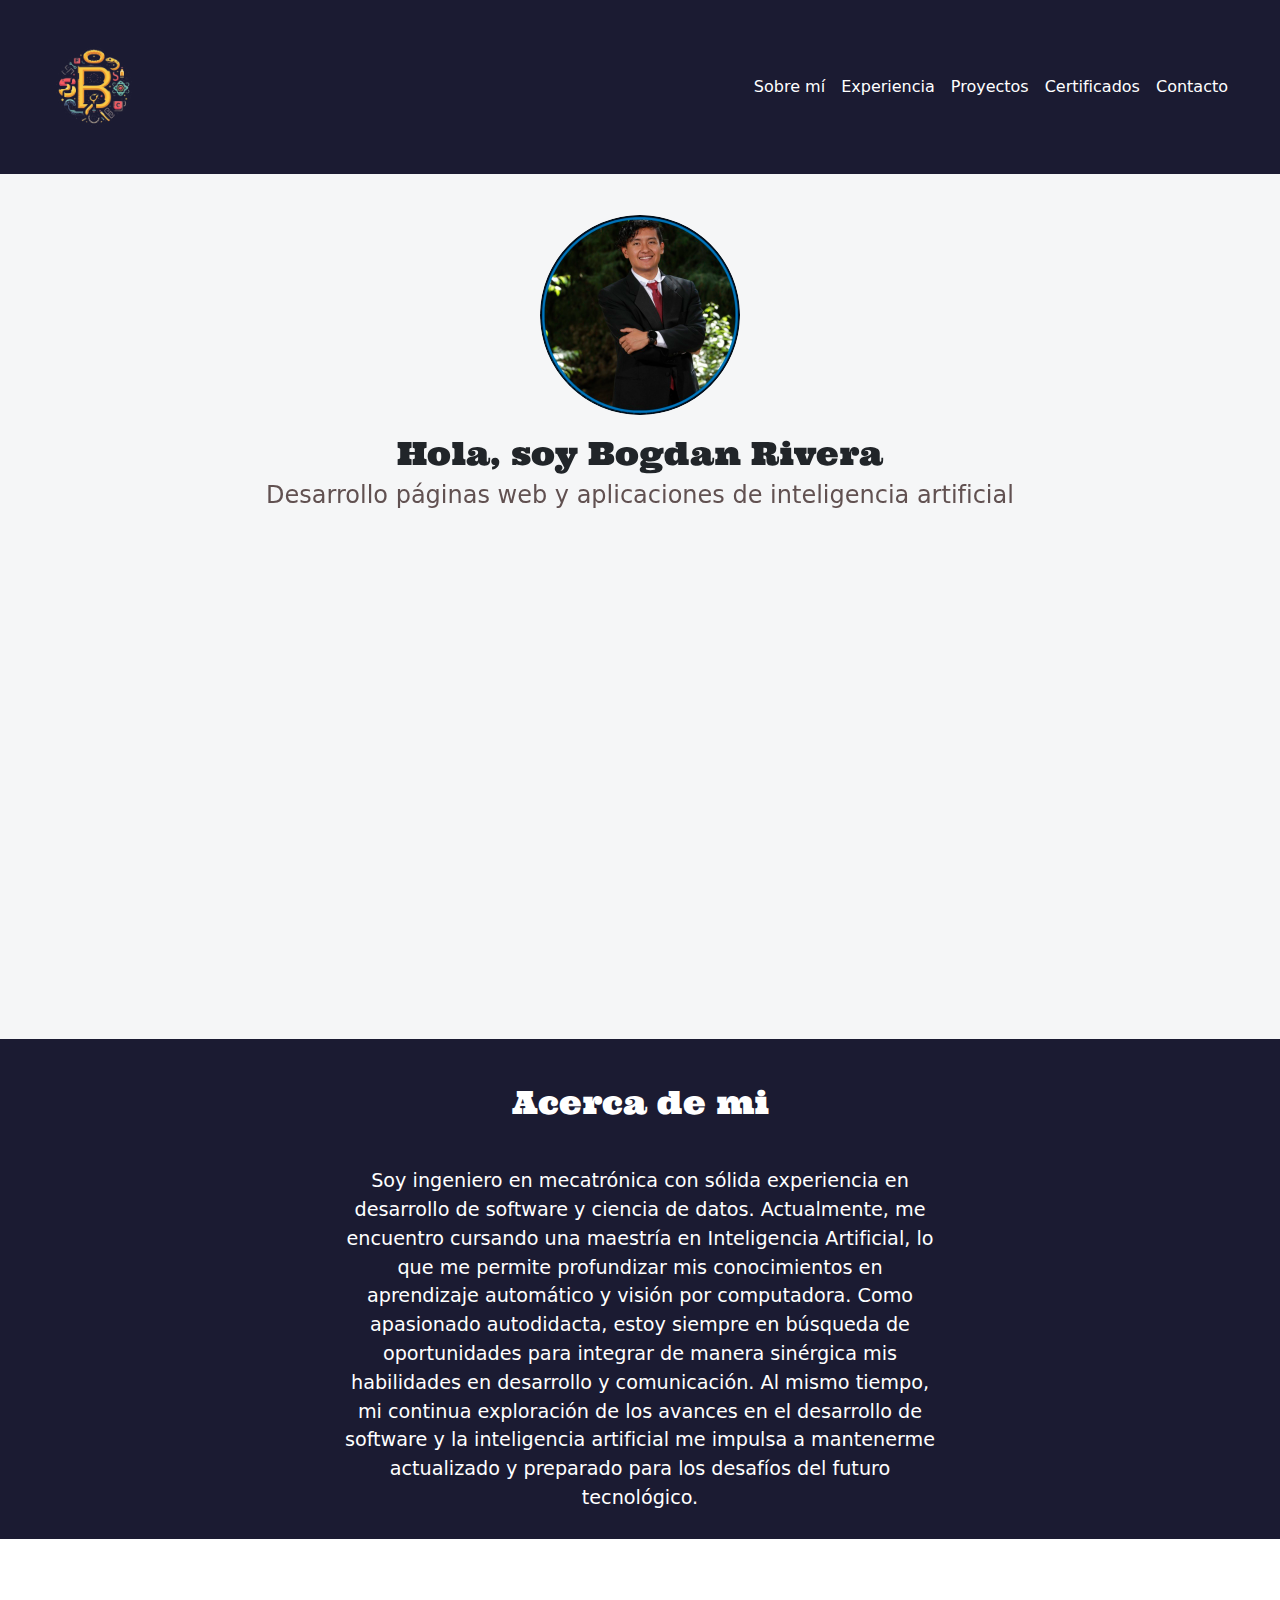
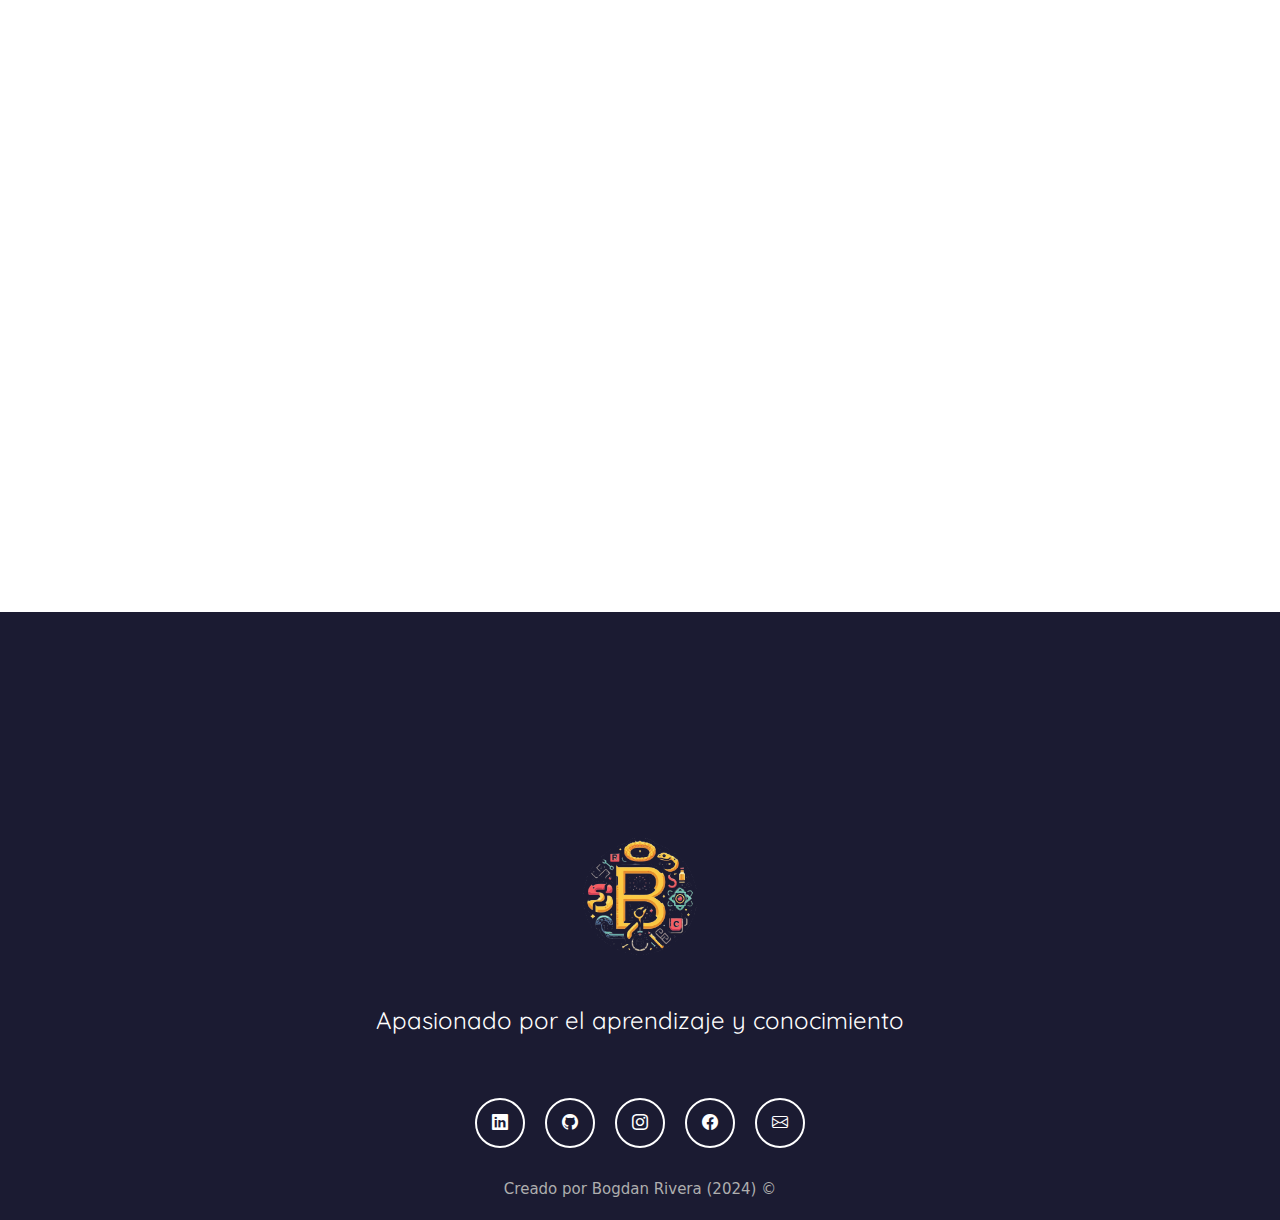
<file: index.html>
<!DOCTYPE html>
<html lang="es">
<head>
    <!-- Metadatos -->
    <meta charset="UTF-8">
    <meta name="viewport" content="width=device-width, initial-scale=1.0">
    <meta name="author" content="Bogdan Rivera">
    <meta name="description" content="Portafolio de Bogdan">
    <meta name="keywords" content="HTML, CSS, JavaScript, Python, Data Science, Web Development">
    <!-- Boostrap -->
    <link href="https://cdn.jsdelivr.net/npm/bootstrap@5.3.3/dist/css/bootstrap.min.css" rel="stylesheet" integrity="sha384-QWTKZyjpPEjISv5WaRU9OFeRpok6YctnYmDr5pNlyT2bRjXh0JMhjY6hW+ALEwIH" crossorigin="anonymous">
    <link rel="stylesheet" href="https://cdn.jsdelivr.net/npm/bootstrap-icons@1.11.3/font/bootstrap-icons.min.css">
    <!-- CSS -->
    <link rel="stylesheet" href="./style.css">
    <!-- Título -->
    <title>Bogdan Rivera | Software Developer</title>
    <!-- Favicon -->
    <link rel="icon" type="image/x-icon" href="./images/code-slash.svg">
    <!-- Google Fonts -->
    <link rel="preconnect" href="https://fonts.googleapis.com">
    <link rel="preconnect" href="https://fonts.gstatic.com" crossorigin>
    <link href="https://fonts.googleapis.com/css2?family=Galindo&family=Permanent+Marker&family=Ultra&display=swap" rel="stylesheet">

    <link rel="preconnect" href="https://fonts.googleapis.com">
    <link rel="preconnect" href="https://fonts.gstatic.com" crossorigin>
    <link href="https://fonts.googleapis.com/css2?family=Quicksand:wght@300..700&display=swap" rel="stylesheet">

    <!-- AOS CSS -->
    <link href="https://unpkg.com/aos@2.3.1/dist/aos.css" rel="stylesheet">

</head>
<body>
    <!-- Barra de navegación -->
    <nav class="navbar navbar-expand-md ">
        <div class="container-fluid">
          <button class="navbar-toggler fondo-color" type="button"  data-bs-toggle="collapse" data-bs-target="#navbar-toggler" aria-controls="navbarTogglerDemo01" aria-expanded="false" aria-label="Toggle navigation">
            <span class="navbar-toggler-icon"></span>
          </button>
          <div class="collapse navbar-collapse" id="navbar-toggler">
            <a class="navbar-brand" href="">
                <img src="./images/logoBogdan.png" alt="Logo Bogdan" width="100px" height="100px" >
            </a>
            <ul class="navbar-nav d-flex justify-content-center align-items-center">
              <li class="nav-item">
                <a class="nav-link " aria-current="page" href="#sobre-mi">Sobre mí</a>
              </li>

              <li class="nav-item">
                <a class="nav-link " aria-current="page" href="#experiencia">Experiencia</a>
              </li>

              <li class="nav-item">
                <a class="nav-link" href="#proyectos">Proyectos</a>
              </li>
              <li class="nav-item">
                <a class="nav-link " aria-disabled="true" href="#certificados">Certificados</a>
              </li>
              <li class="nav-item">
                <a class="nav-link " aria-disabled="true" href="#contacto">Contacto</a>
              </li>
            </ul>
          </div>
        </div>
      </nav>

      <!-- Sección Hero -->
       <div></div>
      <section class="hero align-items-stretch">
        <div class="hero-principal d-flex flex-column justify-content-center align-items-center"
        data-aos="fade-down"
        data-aos-delay="50"
        data-aos-duration="1000"
        data-aos-easing="ease-in-out"
        data-aos-mirror="true"
        data-aos-once="false"
        data-aos-anchor-placement="center-bottom">

          <img class="hero-imagen-desarrollador" src="./images/Perfil.png" alt="Foto de Perfíl">
          <h1>Hola, soy Bogdan Rivera</h1>
          <h2>Desarrollo páginas web y aplicaciones de inteligencia artificial</h2>
        </div>

        <div class="hero-inferior"
        data-aos="fade-up"
        data-aos-offset="50"
        data-aos-delay="50"
        data-aos-duration="500"
        data-aos-easing="ease-in-out"
        data-aos-mirror="true"
        data-aos-once="false"
        data-aos-anchor-placement="top-center">
          <img class="hero-inferior-imagen img-fluid" src="./images/Lenguajes.png" alt="Computadora y logo de HTML, CSS, JS y react">
        </div>
      </section>

      <!-- Sobre mi -->
      <section id="sobre-mi" class="sobre-mi seccion-oscura">
        <div class="contenedor">
          <h2 class="seccion-titulo sep">Acerca de mi</h2>
          <p class="seccion-texto">
            Soy ingeniero en mecatrónica con sólida experiencia en desarrollo de software y ciencia de datos. Actualmente, me 
            encuentro cursando una maestría en Inteligencia Artificial, lo que me permite profundizar mis conocimientos en aprendizaje automático y visión por computadora. 
            Como apasionado autodidacta, estoy siempre en búsqueda de oportunidades para integrar de manera sinérgica mis habilidades en desarrollo y comunicación. 
            Al mismo tiempo, mi continua exploración de los avances en el desarrollo de software y la inteligencia artificial me impulsa a 
            mantenerme actualizado y preparado para los desafíos del futuro tecnológico.
          </p>
        </div>
      </section>

      <!-- Experiencia -->
      <section id="experiencia" class="experiencia seccion-clara">
        <div class="container text-center" 
        data-aos="fade-down-right"
        data-aos-delay="50"
        data-aos-duration="500"
        data-aos-easing="ease-in-out"
        data-aos-mirror="true"
        data-aos-once="false"
        data-aos-anchor-placement="top-up">
          <div class="row">
            <!-- Machine Learning -->
            <div class="columna col-12 col-md-4 sep">
              <i class="bi bi-clipboard-data"></i>
              <p class="experiencia-titulo">Machine Learning</p>
              <p>
                Cuento con experiencia en diversos algoritmos de aprendizaje automático, así como en técnicas de visión por computadora 
                y análisis predictivo de datos. En mi rol actual en Kubix Matemáticas, 
                he aplicado activamente estas competencias para generar predicciones precisas sobre los ingresos esperados en 
                los próximos meses. Mi trabajo implica una combinación de habilidades técnicas y comprensión de los datos, 
                lo que me permite ofrecer análisis detallados y soluciones efectivas para optimizar el rendimiento empresarial.
              </p>
            <div class="badges-contenedor">
              <span class="badge text-bg-primary">Python</span>
              <span class="badge text-bg-primary">Sckit-Learn</span>
              <span class="badge text-bg-primary">Jupyter Notebooks</span>
              <span class="badge text-bg-primary">Tensorflow</span>
              <span class="badge text-bg-primary">Pytorch</span>
            </div>
            </div>
            <!-- Desarrollo Web -->
            <div class="columna col-12 col-md-4 sep">
              <i class="bi bi-laptop"></i>
              <p class="experiencia-titulo">Desarrollo Web</p>
              <p>
                En mi experiencia laboral anterior en ORCA GRC, ocupé el cargo de desarrollador de software, enfocándome en el mantenimiento tanto del front-end 
                como del back-end de la plataforma dedicada a la gestión de riesgos organizacionales. Además de mi trabajo formal, 
                he emprendido proyectos independientes donde aplico mis conocimientos y habilidades en el desarrollo de software. Estos proyectos abarcan
                 una amplia gama de áreas, lo que me ha permitido expandir y fortalecer mis capacidades en este campo. El aprendizaje 
                 continuo y la innovación me impulsa a explorar nuevas tecnologías y enfoques en el desarrollo de software. 
              </p>
            <div class="badges-contenedor">
              <span class="badge text-bg-primary" >HTML</span>
              <span class="badge text-bg-primary">CSS</span>
              <span class="badge text-bg-primary">JavaScript</span>
              <span class="badge text-bg-primary">React</span>
              <span class="badge text-bg-primary">Spring Boot</span>
              <span class="badge text-bg-primary">Python/Java</span>
              <span class="badge text-bg-primary">Django/FastApi</span>
            </div>
            </div>
            <!-- Mecatrónica -->
            <div class="columna col-12 col-md-4 sep">
              <i class="bi bi-robot"></i>
              <p class="experiencia-titulo">Mecatrónica</p>
              <p>
                Me gradué en ingeniería mecatrónica en la Universidad Tecnológica de la Mixteca, ubicada en Huajuapan de León, Oaxaca, 
                México. Durante mi formación en esta institución, adquirí habilidades en programación de bajo nivel, 
                incluyendo el dominio de lenguaje ensamblador y C, a través del desarrollo de prototipos robóticos. 
                Durante mi servicio social, me concentré en la creación de un robot móvil con capacidades duales: seguimiento de línea 
                y resolución de laberintos, todo ello programado en C. Mi investigación de tesis se centró en la creación de un prototipo
                 diseñado para regular de manera sincronizada la velocidad de cuatro motores de corriente continua utilizando un enfoque de 
                 control de planitud diferencial.
              </p>
            <div class="badges-contenedor">
              <span class="badge text-bg-primary">Microcontroladores 8/16/32 bits</span>
              <span class="badge text-bg-primary">Matlab</span>
              <span class="badge text-bg-primary">Robótica</span>
              <span class="badge text-bg-primary">Microcontroladores ATMEL</span>

            </div>
            </div>
          </div>
        </div>

      </section>

      <!-- Proyectos -->
      <section id="proyectos" class="proyectos-recientes seccion-clara d-flex flex-column"
      data-aos="fade-right"
              data-aos-delay="10"
              data-aos-duration="800"
              data-aos-easing="ease-in-out"
              data-aos-mirror="true"
              data-aos-once="false"
              data-aos-anchor-placement="top-up">
        <h2 class="seccion-titulo texto-negro" style="padding-top: 0;">Mis proyectos recientes</h2>
        <h3 class="seccion-descripcion">Estos son algunos proyectos que he creado recientemente</h3>
        <!-- Galeria de Proyectos -->
        <div class="container text-center proyectos-contenedor">
          <div class="row">
            
            <div class="col-12 col-md-6 col-lg-4">
              <div class="proyecto"
              data-aos="fade-right"
              data-aos-delay="10"
              data-aos-duration="800"
              data-aos-easing="ease-in-out"
              data-aos-mirror="true"
              data-aos-once="false"
              data-aos-anchor-placement="top-up">
                <img class="img-fluid" src="./images/badgeSpring.png" alt="Proyecto final spring boot">
                <div class="overlay">
                  <span class="badge text-bg-secondary">Web Development</span>
                  <p>Foro Hub Backend</p>
                  <a href="https://github.com/BogdanRivera/Foro-Hub-Backend" target="_blank" rel="noopener noreferrer">
                    <i class="bi bi-github"></i>
                  </a>
                </div>
              </div>
              </div> 


              <div class="col-12 col-md-6 col-lg-4">
                <div class="proyecto"
                data-aos="fade-right"
              data-aos-delay="10"
              data-aos-duration="800"
              data-aos-easing="ease-in-out"
              data-aos-mirror="true"
              data-aos-once="false"
              data-aos-anchor-placement="top-up">
                  <img class="img-fluid" src="./images/fastApiProject.png" alt="Proyect backend FastApi">
                  <div class="overlay">
                    <span class="badge text-bg-secondary">Web Development</span>
                    <p>User Registration App with FastApi</p>
                    <a href="https://github.com/BogdanRivera/User-registration-app-FastApi-Backend" target="_blank" rel="noopener noreferrer">
                      <i class="bi bi-github"></i>
                    </a>
                    <a href="https://user-registration-app-fastapi-backend.onrender.com/" target="_blank" rel="noopener noreferrer">
                      <i class="bi bi-laptop-fill"></i>
                    </a>
                  </div>
                </div>
                </div> 

                  <div class="col-12 col-md-6 col-lg-4">
                    <div class="proyecto"
                    data-aos="fade-right"
                    data-aos-delay="10"
                    data-aos-duration="800"
                    data-aos-easing="ease-in-out"
                    data-aos-mirror="true"
                    data-aos-once="false"
                    data-aos-anchor-placement="top-up">
                      <img class="img-fluid" src="./images/aspiradora.png" alt="aspiradora autonoma imagen">
                      <div class="overlay">
                        <span class="badge text-bg-secondary">Web Development</span>
                        <p>Aspiradora autónoma</p>
                        <a href="https://github.com/BogdanRivera/aspiradora-autonoma" target="_blank" rel="noopener noreferrer">
                          <i class="bi bi-github"></i>
                        </a>
                        <a href="https://bogdanrivera.github.io/aspiradora-autonoma/" target="_blank" rel="noopener noreferrer">
                          <i class="bi bi-laptop-fill"></i>
                        </a>
                      </div>
                    </div>
                    </div> 

            <div class="col-12 col-md-6 col-lg-4">
              <div class="proyecto"
                    data-aos="fade-left"
                    data-aos-delay="10"
                    data-aos-duration="800"
                    data-aos-easing="ease-in-out"
                    data-aos-mirror="true"
                    data-aos-once="false"
                    data-aos-anchor-placement="top-up">
                <img class="img-fluid" src="./images/stop-signal.jpeg" alt="Stop signal prediction imagen">
                <div class="overlay">
                  <span class="badge text-bg-secondary" >Machine Learning</span>
                  <p>Stop signal prediction</p>
                  <div class="iconos-contenedor">
                    <a href="https://github.com/BogdanRivera/stop_nonstop_sign_prediction" target="_blank" rel="noopener noreferrer">
                      <i class="bi bi-github"></i>
                    </a>
                </div>
                </div>
              </div>
              </div> 

            <div class="col-12 col-md-6 col-lg-4">
              <div class="proyecto"
                    data-aos="fade-left"
                    data-aos-delay="10"
                    data-aos-duration="800"
                    data-aos-easing="ease-in-out"
                    data-aos-mirror="true"
                    data-aos-once="false"
                    data-aos-anchor-placement="top-up">
                <img class="img-fluid" src="./images/proyecto1.png" alt="Proyecto Halo Infinite Only CSS">
                <div class="overlay">
                  <span class="badge text-bg-secondary" >Web Development</span>
                  <p>Halo Website Replica</p>
                  <div class="iconos-contenedor">
                    <a href="https://github.com/BogdanRivera/front-end-halo-infinite-web" target="_blank" rel="noopener noreferrer">
                      <i class="bi bi-github"></i>
                    </a>

                    <a href="https://front-end-halo-infinite-web.vercel.app/#" target="_blank" rel="noopener noreferrer">
                      <i class="bi bi-laptop-fill"></i>
                    </a>
                </div>
                </div>
              </div>
              </div>
              
              <div class="col-12 col-md-6 col-lg-4">
                <div class="proyecto"
                    data-aos="fade-left"
                    data-aos-delay="10"
                    data-aos-duration="800"
                    data-aos-easing="ease-in-out"
                    data-aos-mirror="true"
                    data-aos-once="false"
                    data-aos-anchor-placement="top-up">
                  <img class="img-fluid" src="./images/car-bluetooth.jpeg" alt="Robot móvil controlado por bluetooth imagen">
                  <div class="overlay">
                    <span class="badge text-bg-secondary">Mecatrónica</span>
                    <p>Carro Bluetooth</p>
                    <div class="iconos-contenedor">
                    <a href="https://github.com/BogdanRivera/Bluetooth-Controlled-Car" target="_blank" rel="noopener noreferrer">
                      <i class="bi bi-github"></i>
                    </a>
                  </div>
                  </div>
                </div>
                </div> 

                <div class="col-12 col-md-6 col-lg-4">
                  <div class="proyecto"
                  data-aos="fade-right"
                    data-aos-delay="10"
                    data-aos-duration="800"
                    data-aos-easing="ease-in-out"
                    data-aos-mirror="true"
                    data-aos-once="false"
                    data-aos-anchor-placement="top-up">
                    <img class="img-fluid" src="./images/mlImage.png" alt="Imagen proyecto ML">
                    <div class="overlay">
                      <span class="badge text-bg-secondary" >Machine Learning</span>
                      <p>Proyectos de machine learning</p>
                      <div class="iconos-contenedor">
                        <a href="https://github.com/BogdanRivera/machine-learning-projects" target="_blank" rel="noopener noreferrer">
                          <i class="bi bi-github"></i>
                        </a>
                    </div>
                    </div>
                  </div>
                  </div> 

                  <div class="col-12 col-md-6 col-lg-4">
                    <div class="proyecto"
                    data-aos="fade-right"
                    data-aos-delay="10"
                    data-aos-duration="800"
                    data-aos-easing="ease-in-out"
                    data-aos-mirror="true"
                    data-aos-once="false"
                    data-aos-anchor-placement="top-up">
                      <img class="img-fluid" src="./images/tesis.jpg" alt="Proyecto tesis imagen">
                      <div class="overlay">
                        <span class="badge text-bg-secondary" >Mecatrónica</span>
                        <p>Proyecto de tesis</p>
                        <div class="iconos-contenedor">
                          <a href="http://jupiter.utm.mx/~tesis_dig/14517.pdf" target="_blank" rel="noopener noreferrer">
                            <i class="bi bi-file-earmark-pdf-fill"></i>
                          </a>

                          <a href="https://revistadigital.amca.mx/synchronization-and-consensus-of-a-group-of-direct-current-servo-motors-using-the-differential-flatness-control-approach/" target="_blank" rel="noopener noreferrer">
                            <i class="bi bi-file-text-fill"></i>
                          </a>

                          <a href="https://drive.google.com/file/d/11nio42CxS9TE2RoAv7rUuTTwWMvMHM45/view" target="_blank" rel="noopener noreferrer">
                            <i class="bi bi-camera-reels-fill"></i>
                          </a>
                        </div>
                      </div>
                    </div>
                    </div> 

                    <div class="col-12 col-md-6 col-lg-4">
                      <div class="proyecto"
                      data-aos="fade-left"
                      data-aos-delay="10"
                      data-aos-duration="800"
                      data-aos-easing="ease-in-out"
                      data-aos-mirror="true"
                      data-aos-once="false"
                      data-aos-anchor-placement="top-up">
                        <img class="img-fluid" src="./images/credit-card.jpeg" alt="Detección de fraudes interbancarios imagen">
                        <div class="overlay">
                          <span class="badge text-bg-secondary" >Machine Learning</span>
                          <p>Credit Fraud Detection</p>
                          <a href="https://github.com/BogdanRivera/Credit_Card_Fraud_Detection" target="_blank" rel="noopener noreferrer">
                            <i class="bi bi-github"></i>
                          </a>
                        </div>
                      </div>
                      </div> 

          </div>
        </div>

        <a href="https://github.com/BogdanRivera?tab=repositories" target="_blank" rel="noopener noreferrer">
        <button type="button" class="btn btn-info">Ver mas proyectos <i class="bi bi-arrow-right-circle"></i></button>
      </a>
      </section>

      <!-- Certificados -->
      <section id="certificados" class="certificados justify-content-start"
      data-aos="fade-up"
      data-aos-offset="50"
      data-aos-delay="20"
      data-aos-duration="700"
      data-aos-easing="ease-out-sine"
      data-aos-mirror="true"
      data-aos-once="false"
      data-aos-anchor-placement="top-center">
        <h2 class="seccion-titulo texto-negro">Certificados</h2>

        <div class="card sep">
          <div class="card-header">
            Mis certificados
          </div>
          <ul class="list-group list-group-flush">
            <a href="https://www.coursera.org/account/accomplishments/verify/DSEF29KY39KL" target="_blank" rel="noopener noreferrer">
              <li class="list-group-item d-flex justify-content-between d-flex justify-content-between">IBM. Machine Learning with Python (with Honors) <i class="bi bi-box-arrow-up-right"></i></li> 
            </a>
            <a href="https://www.coursera.org/account/accomplishments/verify/L7DK8SUGYD5R" target="_blank" rel="noopener noreferrer">
              <li class="list-group-item d-flex justify-content-between">IBM. Introduction to Computer Vision and Image Processing <i class="bi bi-box-arrow-up-right"></i> </li>
            </a>

            
            <a href="https://www.coursera.org/account/accomplishments/verify/DVJUGNJ86YK6" target="_blank" rel="noopener noreferrer">
              <li class="list-group-item d-flex justify-content-between">IBM. Data Analysis with Python <i class="bi bi-box-arrow-up-right"></i></li>
            </a>

            <a href="https://app.aluracursos.com/user/bogdanrivera/fullCertificate/8cb64f1bbecc23d0cc60d05036d5e50c"
            target="_blank" rel="noopener noreferrer">
            <li class="list-group-item d-flex justify-content-between">Alura Latam - Oracle. Programa de
                especialización Backend<i class="bi bi-box-arrow-up-right"></i></li>
        </a>

            <a href="https://www.coursera.org/account/accomplishments/specialization/PCAFSYGNAYT6" target="_blank" rel="noopener noreferrer">
              <li class="list-group-item d-flex justify-content-between d-flex justify-content-between">Google. Programa especializado: Análisis de Datos<i class="bi bi-box-arrow-up-right"></i></li>
            </a>

            <a href="https://platzi.com/p/bugy1998/curso/4260-python-funciones/diploma/detalle/" target="_blank"
            rel="noopener noreferrer">
            <li class="list-group-item d-flex justify-content-between d-flex justify-content-between">Platzi.
                Python: Comprehensions, Funciones y Manejo de Errores <i class="bi bi-box-arrow-up-right"></i>
            </li>
        </a>

        <a href="https://app.aluracursos.com/degree/certificate/51b2ea4d-b0f8-4966-b548-9a2190b95bab?lang"
        target="_blank" rel="noopener noreferrer">
        <li class="list-group-item d-flex justify-content-between d-flex justify-content-between">
            Alura Latam - Oracle. Formación Java y Spring Boot G6 - ONE <i class="bi bi-box-arrow-up-right"></i></li>
    </a>

    <a href="https://app.aluracursos.com/degree/certificate/dd4ade34-44d7-4806-8b6d-958f34230f66?lang" target="_blank"
    rel="noopener noreferrer">
    <li class="list-group-item d-flex justify-content-between d-flex justify-content-between">
        Alura Latam - Oracle. Formación Java Orientado a Objetos G6 - ONE <i
            class="bi bi-box-arrow-up-right"></i></li>
</a>

            
<a href="https://drive.google.com/file/d/1XpkHSTrvK9pAeSsgRa7Njy0_HtpmK5TT/view?usp=drive_link"
target="_blank" rel="noopener noreferrer">
<li class="list-group-item d-flex justify-content-between">Consensus of a Group of Direct Current
    Servo Motors Using the Differential Flatness Control Approach CNCA 2023. (Identificador:
    B0128723) <i class="bi bi-box-arrow-up-right"></i></li>
</a>

          </ul>
        </div>

        <a href="links.html" target="_self" rel="noopener noreferrer">
          <button type="button" class="btn btn-info" style="margin-bottom: 20px;">Todos los certificados<i class="bi bi-arrow-right-circle" style="margin-left: 6px;"></i></button>
        </a>

        
      </section>

      <!-- Contacto -->
      <section id="contacto" class="contacto seccion-oscura">
        <div class="container"
        data-aos="fade-right"
            data-aos-delay="20"
            data-aos-duration="400"
            data-aos-easing="ease-out-sine"
            data-aos-anchor-placement="top-center">
          <div class="container text-center rectangulo d-flex justify-content-evenly">
            <div class="row" >
              <div class="col-12 col-md-4 seccion-titulo">
                ¡Hablémos!
              </div>
              <div class="col-12 col-md-4 description">
                Estoy disponible para cualquier pregunta sobre mis proyectos o para colaborar en nuevos proyectos. No dudes en contactarme.
              </div>
              <div class="col-12 col-md-4">
                <a href="mailto:bogdanrivera@gmail.com??subject=Información%20de%20perfil%20de%20Bogdan%20Rivera&body=Buen%20día,%20el%20motivo%20de%20mi%20mensaje%20es%20porque%20...">
                  <button type="button">
                    Contacto
                    <i class="bi bi-envelope-at"></i>
                  </button>
                </a>
              </div>
            </div>
          </div>
        </div>
      </section>

      <!-- Footer  -->
      <footer class="seccion-oscura d-flex flex-column align-items-center justify-content-center">
        <img class="footer-logo" src="./images/logoBogdan.png" alt="Logo Bogdan">
      <p class="footer-texto text-center">Apasionado por el aprendizaje y conocimiento</p>
    <div class="iconos-redes d-flex flex-wrap align-items-center justify-content-center">
    
      <a href="https://www.linkedin.com/in/bogdan-rivera-9555251a4/" target="_blank" rel="noopener noreferrer">
        <i class="bi bi-linkedin"></i>
      </a>

      <a href="https://github.com/BogdanRivera" target="_blank" rel="noopener noreferrer">
        <i class="bi bi-github"></i>
      </a>
      


      <a href="https://www.instagram.com/bogdanrivera/" target="_blank" rel="noopener noreferrer">
        <i class="bi bi-instagram"></i>
      </a>

      <a href="https://www.facebook.com/Bogdanrivera/" target="_blank" rel="noopener noreferrer">
        <i class="bi bi-facebook"></i>
      </a>
      

      <a href="mailto:bogdanrivera@gmail.com??subject=Información%20de%20perfil%20de%20Bogdan%20Rivera&body=Buen%20día,%20el%20motivo%20de%20mi%20mensaje%20es%20porque%20..." target="_blank" rel="noopener noreferrer">
        <i class="bi bi-envelope"></i>
      </a>
    </div>  
    
    <div class="derechos-autor">Creado por Bogdan Rivera (2024) &#169;</div>
    </footer>

    <!-- Boostrap for JS -->
<script src="https://cdn.jsdelivr.net/npm/bootstrap@5.3.3/dist/js/bootstrap.bundle.min.js" integrity="sha384-YvpcrYf0tY3lHB60NNkmXc5s9fDVZLESaAA55NDzOxhy9GkcIdslK1eN7N6jIeHz" crossorigin="anonymous"></script>
    <!-- AOS for JS -->
    <script src="https://unpkg.com/aos@2.3.1/dist/aos.js"></script>
    <script>
      AOS.init();
    </script>

</body>
</html>
</file>
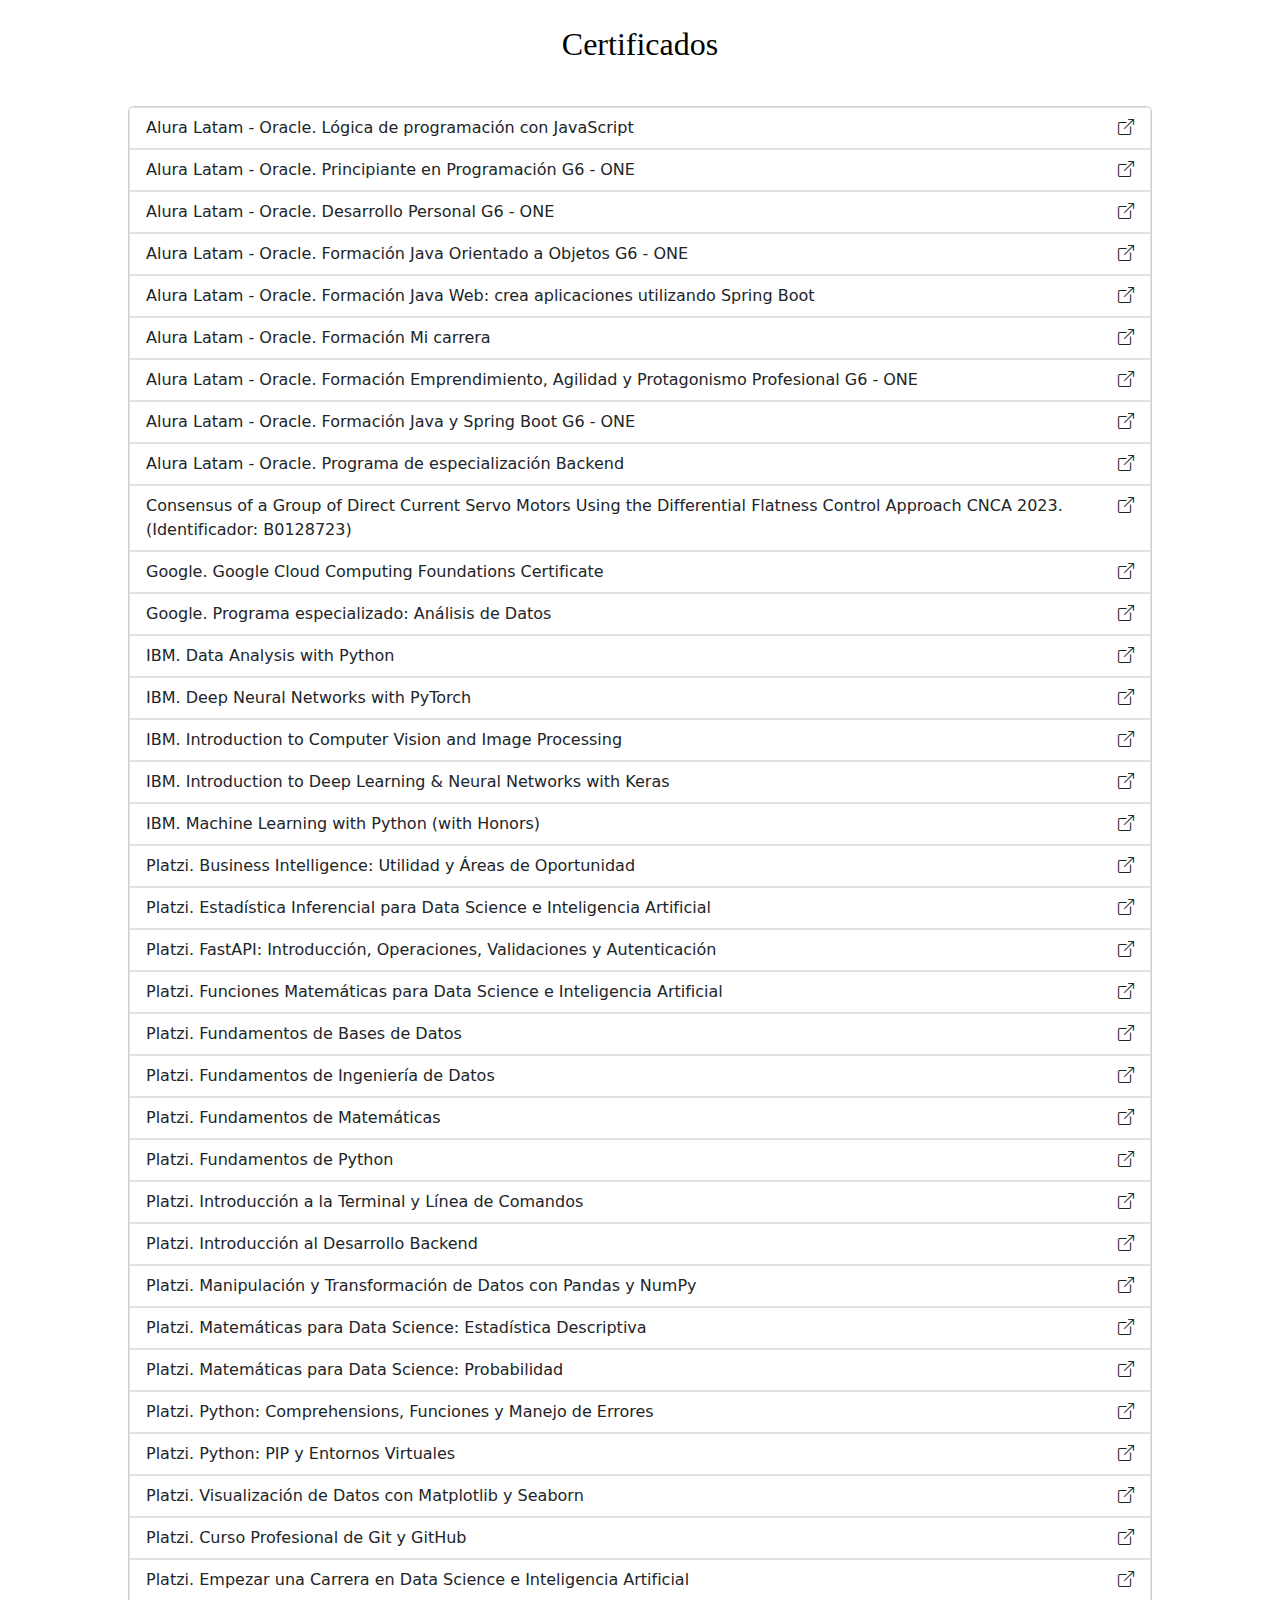
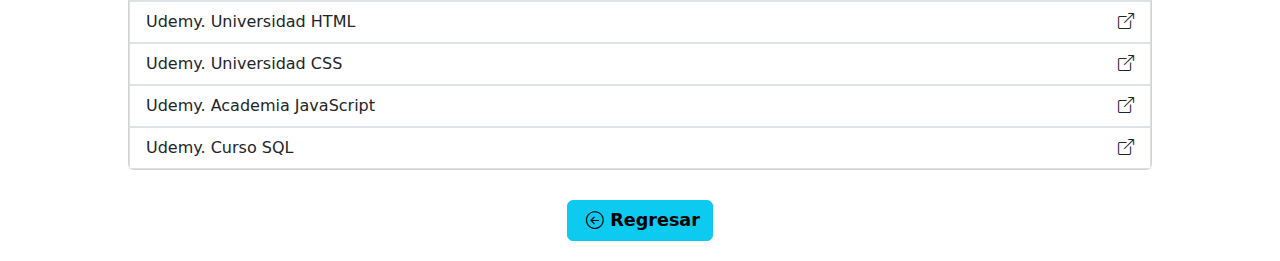
<file: links.html>
<!DOCTYPE html>
<html lang="es">

<head>
    <meta charset="UTF-8">
    <meta name="viewport" content="width=device-width, initial-scale=1.0">
    <!-- Boostrap -->
    <link href="https://cdn.jsdelivr.net/npm/bootstrap@5.3.3/dist/css/bootstrap.min.css" rel="stylesheet"
        integrity="sha384-QWTKZyjpPEjISv5WaRU9OFeRpok6YctnYmDr5pNlyT2bRjXh0JMhjY6hW+ALEwIH" crossorigin="anonymous">
    <link rel="stylesheet" href="https://cdn.jsdelivr.net/npm/bootstrap-icons@1.11.3/font/bootstrap-icons.min.css">
    <!-- CSS -->
    <link rel="stylesheet" href="./style.css">
    <!-- Favicon -->
    <link rel="icon" type="image/x-icon" href="./images/award-fill.svg">
    <title>Certificados</title>
</head>

<body>
    <!-- Certificados -->
    <section id="certificados" class="certificados justify-content-start" data-aos="fade-up" data-aos-offset="50"
        data-aos-delay="20" data-aos-duration="700" data-aos-easing="ease-out-sine" data-aos-mirror="true"
        data-aos-once="false" data-aos-anchor-placement="top-center">
        <h2 class="seccion-titulo texto-negro">Certificados</h2>

        <div class="card sep">
            <ul class="list-group list-group-flush">

                <a href="https://app.aluracursos.com/degree/certificate/51ea9125-62a1-498d-9600-7a64d4f23819?lang"
                    target="_blank" rel="noopener noreferrer">
                    <li class="list-group-item d-flex justify-content-between d-flex justify-content-between">
                        Alura Latam - Oracle. Lógica de programación con JavaScript <i
                            class="bi bi-box-arrow-up-right"></i></li>
                </a>

                <a href="https://app.aluracursos.com/degree/certificate/b87bdcee-8586-4eed-b32c-2efbfa2c8a91?lang"
                    target="_blank" rel="noopener noreferrer">
                    <li class="list-group-item d-flex justify-content-between d-flex justify-content-between">
                        Alura Latam - Oracle. Principiante en Programación G6 - ONE <i
                            class="bi bi-box-arrow-up-right"></i></li>
                </a>

                <a href="https://app.aluracursos.com/degree/certificate/ac253c48-28d2-483e-b1e0-c6493c9b95dc?lang"
                    target="_blank" rel="noopener noreferrer">
                    <li class="list-group-item d-flex justify-content-between d-flex justify-content-between">
                        Alura Latam - Oracle. Desarrollo Personal G6 - ONE <i class="bi bi-box-arrow-up-right"></i></li>
                </a>

                <a href="https://app.aluracursos.com/degree/certificate/dd4ade34-44d7-4806-8b6d-958f34230f66?lang" target="_blank"
                    rel="noopener noreferrer">
                    <li class="list-group-item d-flex justify-content-between d-flex justify-content-between">
                        Alura Latam - Oracle. Formación Java Orientado a Objetos G6 - ONE <i
                            class="bi bi-box-arrow-up-right"></i></li>
                </a>

                <a href="https://app.aluracursos.com/degree/certificate/37cc225a-9722-42e4-ad60-a6d76405fe35?lang"
                    target="_blank" rel="noopener noreferrer">
                    <li class="list-group-item d-flex justify-content-between d-flex justify-content-between">
                        Alura Latam - Oracle. Formación Java Web: crea aplicaciones utilizando Spring Boot <i
                            class="bi bi-box-arrow-up-right"></i></li>
                </a>

                <a href="https://app.aluracursos.com/degree/certificate/385db40d-39c9-402d-a478-1a6bdf8b9aa6?lang"
                    target="_blank" rel="noopener noreferrer">
                    <li class="list-group-item d-flex justify-content-between d-flex justify-content-between">
                        Alura Latam - Oracle. Formación Mi carrera <i class="bi bi-box-arrow-up-right"></i></li>
                </a>

                <a href="https://app.aluracursos.com/degree/certificate/4ca56d11-0047-45a5-a4db-722c3c85826c?lang"
                    target="_blank" rel="noopener noreferrer">
                    <li class="list-group-item d-flex justify-content-between d-flex justify-content-between">
                        Alura Latam - Oracle. Formación Emprendimiento, Agilidad y Protagonismo Profesional G6 - ONE <i
                            class="bi bi-box-arrow-up-right"></i></li>
                </a>

                <a href="https://app.aluracursos.com/degree/certificate/51b2ea4d-b0f8-4966-b548-9a2190b95bab?lang"
                    target="_blank" rel="noopener noreferrer">
                    <li class="list-group-item d-flex justify-content-between d-flex justify-content-between">
                        Alura Latam - Oracle. Formación Java y Spring Boot G6 - ONE <i class="bi bi-box-arrow-up-right"></i></li>
                </a>

                <a href="https://app.aluracursos.com/user/bogdanrivera/fullCertificate/8cb64f1bbecc23d0cc60d05036d5e50c"
                    target="_blank" rel="noopener noreferrer">
                    <li class="list-group-item d-flex justify-content-between">Alura Latam - Oracle. Programa de
                        especialización Backend<i class="bi bi-box-arrow-up-right"></i></li>
                </a>

                <a href="https://drive.google.com/file/d/1XpkHSTrvK9pAeSsgRa7Njy0_HtpmK5TT/view?usp=drive_link"
                    target="_blank" rel="noopener noreferrer">
                    <li class="list-group-item d-flex justify-content-between">Consensus of a Group of Direct Current
                        Servo Motors Using the Differential Flatness Control Approach CNCA 2023. (Identificador:
                        B0128723) <i class="bi bi-box-arrow-up-right"></i></li>
                </a>

                <a href="https://www.credly.com/badges/044228b5-b048-4023-965f-343b70516c3f/public_url" target="_blank"
                rel="noopener noreferrer">
                <li class="list-group-item d-flex justify-content-between d-flex justify-content-between">Google.
                    Google Cloud Computing Foundations Certificate
                 <i class="bi bi-box-arrow-up-right"></i></li>
            </a>

                <a href="https://www.coursera.org/account/accomplishments/specialization/PCAFSYGNAYT6" target="_blank"
                    rel="noopener noreferrer">
                    <li class="list-group-item d-flex justify-content-between d-flex justify-content-between">Google.
                        Programa
                        especializado: Análisis de Datos <i class="bi bi-box-arrow-up-right"></i></li>
                </a>

                <a href="https://coursera.org/share/845627ac8d1ca61003305d6349f13df3" target="_blank"
                    rel="noopener noreferrer">
                    <li class="list-group-item d-flex justify-content-between d-flex justify-content-between">IBM. Data
                        Analysis with Python<i class="bi bi-box-arrow-up-right"></i></li>
                </a>

                <a href="https://coursera.org/share/9ce811ce2bec234cb2f652694e5aa31f" target="_blank"
                    rel="noopener noreferrer">
                    <li class="list-group-item d-flex justify-content-between d-flex justify-content-between">IBM. Deep
                        Neural Networks with PyTorch<i class="bi bi-box-arrow-up-right"></i></li>
                </a>

                <a href="https://coursera.org/share/2034907334d360038af18b80e1456191" target="_blank"
                    rel="noopener noreferrer">
                    <li class="list-group-item d-flex justify-content-between d-flex justify-content-between">IBM.
                        Introduction to Computer Vision and Image Processing<i class="bi bi-box-arrow-up-right"></i>
                    </li>
                </a>

                <a href="https://coursera.org/share/8c0c22f9ac041cd5992b1a9223274d94" target="_blank"
                    rel="noopener noreferrer">
                    <li class="list-group-item d-flex justify-content-between d-flex justify-content-between">IBM.
                        Introduction to Deep Learning & Neural Networks with Keras<i
                            class="bi bi-box-arrow-up-right"></i></li>
                </a>

                <a href="https://coursera.org/share/090afcf7bef92823bc418a0479dfe45e" target="_blank"
                    rel="noopener noreferrer">
                    <li class="list-group-item d-flex justify-content-between d-flex justify-content-between">IBM.
                        Machine Learning with Python (with Honors) <i class="bi bi-box-arrow-up-right"></i></li>
                </a>

                <a href="https://platzi.com/p/bugy1998/curso/2359-business-intelligence/diploma/detalle/"
                    target="_blank" rel="noopener noreferrer">
                    <li class="list-group-item d-flex justify-content-between d-flex justify-content-between">Platzi.
                        Business Intelligence: Utilidad y Áreas de Oportunidad <i class="bi bi-box-arrow-up-right"></i>
                    </li>
                </a>

                <a href="https://platzi.com/p/bugy1998/curso/3140-estadistica-inferencial-python/diploma/detalle/"
                    target="_blank" rel="noopener noreferrer">
                    <li class="list-group-item d-flex justify-content-between d-flex justify-content-between">Platzi.
                        Estadística Inferencial para Data Science e Inteligencia Artificial <i
                            class="bi bi-box-arrow-up-right"></i></li>
                </a>

                <a href="https://platzi.com/p/bugy1998/curso/5354-fastapi-introduccion/diploma/detalle/" target="_blank"
                    rel="noopener noreferrer">
                    <li class="list-group-item d-flex justify-content-between d-flex justify-content-between">Platzi.
                        FastAPI: Introducción, Operaciones, Validaciones y Autenticación <i
                            class="bi bi-box-arrow-up-right"></i></li>
                </a>

                <a href="https://platzi.com/p/bugy1998/curso/2701-funciones-matematicas/diploma/detalle/"
                    target="_blank" rel="noopener noreferrer">
                    <li class="list-group-item d-flex justify-content-between d-flex justify-content-between">Platzi.
                        Funciones Matemáticas para Data Science e Inteligencia Artificial <i
                            class="bi bi-box-arrow-up-right"></i></li>
                </a>

                <a href="https://platzi.com/p/bugy1998/curso/1566-fundamentos-db/diploma/detalle/" target="_blank"
                    rel="noopener noreferrer">
                    <li class="list-group-item d-flex justify-content-between d-flex justify-content-between">Platzi.
                        Fundamentos de Bases de Datos <i class="bi bi-box-arrow-up-right"></i></li>
                </a>

                <a href="https://platzi.com/p/bugy1998/curso/5514-fundamentos-ingenieria-datos/diploma/detalle/"
                    target="_blank" rel="noopener noreferrer">
                    <li class="list-group-item d-flex justify-content-between d-flex justify-content-between">Platzi.
                        Fundamentos de Ingeniería de Datos <i class="bi bi-box-arrow-up-right"></i></li>
                </a>

                <a href="https://platzi.com/p/bugy1998/curso/1393-fundamentos-matematicas/diploma/detalle/"
                    target="_blank" rel="noopener noreferrer">
                    <li class="list-group-item d-flex justify-content-between d-flex justify-content-between">Platzi.
                        Fundamentos de Matemáticas <i class="bi bi-box-arrow-up-right"></i></li>
                </a>

                <a href="https://platzi.com/p/bugy1998/curso/4227-python-fundamentos/diploma/detalle/" target="_blank"
                    rel="noopener noreferrer">
                    <li class="list-group-item d-flex justify-content-between d-flex justify-content-between">Platzi.
                        Fundamentos de Python <i class="bi bi-box-arrow-up-right"></i></li>
                </a>

                <a href="https://platzi.com/p/bugy1998/curso/2292-terminal/diploma/detalle/" target="_blank"
                    rel="noopener noreferrer">
                    <li class="list-group-item d-flex justify-content-between d-flex justify-content-between">Platzi.
                        Introducción a la Terminal y Línea de Comandos <i class="bi bi-box-arrow-up-right"></i></li>
                </a>

                <a href="https://platzi.com/p/bugy1998/curso/4656-backend/diploma/detalle/" target="_blank"
                    rel="noopener noreferrer">
                    <li class="list-group-item d-flex justify-content-between d-flex justify-content-between">Platzi.
                        Introducción al Desarrollo Backend <i class="bi bi-box-arrow-up-right"></i></li>
                </a>

                <a href="https://platzi.com/p/bugy1998/curso/2912-pandas-numpy/diploma/detalle/" target="_blank"
                    rel="noopener noreferrer">
                    <li class="list-group-item d-flex justify-content-between d-flex justify-content-between">Platzi.
                        Manipulación y Transformación de Datos con Pandas y NumPy <i
                            class="bi bi-box-arrow-up-right"></i></li>
                </a>

                <a href="https://platzi.com/p/bugy1998/curso/2353-estadistica-descriptiva/diploma/detalle/"
                    target="_blank" rel="noopener noreferrer">
                    <li class="list-group-item d-flex justify-content-between d-flex justify-content-between">Platzi.
                        Matemáticas para Data Science: Estadística Descriptiva <i class="bi bi-box-arrow-up-right"></i>
                    </li>
                </a>

                <a href="https://platzi.com/p/bugy1998/curso/2081-ds-probabilidad/diploma/detalle/" target="_blank"
                    rel="noopener noreferrer">
                    <li class="list-group-item d-flex justify-content-between d-flex justify-content-between">Platzi.
                        Matemáticas para Data Science: Probabilidad <i class="bi bi-box-arrow-up-right"></i></li>
                </a>

                <a href="https://platzi.com/p/bugy1998/curso/4260-python-funciones/diploma/detalle/" target="_blank"
                    rel="noopener noreferrer">
                    <li class="list-group-item d-flex justify-content-between d-flex justify-content-between">Platzi.
                        Python: Comprehensions, Funciones y Manejo de Errores <i class="bi bi-box-arrow-up-right"></i>
                    </li>
                </a>

                <a href="https://platzi.com/p/bugy1998/curso/4261-python-pip/diploma/detalle/" target="_blank"
                    rel="noopener noreferrer">
                    <li class="list-group-item d-flex justify-content-between d-flex justify-content-between">Platzi.
                        Python: PIP y Entornos Virtuales <i class="bi bi-box-arrow-up-right"></i></li>
                </a>

                <a href="https://platzi.com/p/bugy1998/curso/2913-matplotlib-seaborn/diploma/detalle/" target="_blank"
                    rel="noopener noreferrer">
                    <li class="list-group-item d-flex justify-content-between d-flex justify-content-between">Platzi.
                        Visualización de Datos con Matplotlib y Seaborn <i class="bi bi-box-arrow-up-right"></i></li>
                </a>

                <a href="https://platzi.com/p/bugy1998/curso/1557-git-github/diploma/detalle/" target="_blank"
                    rel="noopener noreferrer">
                    <li class="list-group-item d-flex justify-content-between d-flex justify-content-between">Platzi.
                        Curso Profesional de Git y GitHub <i class="bi bi-box-arrow-up-right"></i></li>
                </a>

                <a href="https://platzi.com/p/bugy1998/curso/2807-aprender-data-ia/diploma/detalle/" target="_blank"
                    rel="noopener noreferrer">
                    <li class="list-group-item d-flex justify-content-between d-flex justify-content-between">Platzi.
                        Empezar una Carrera en Data Science e Inteligencia Artificial <i
                            class="bi bi-box-arrow-up-right"></i></li>
                </a>

                <a href="https://www.udemy.com/certificate/UC-d4ef2d05-5144-47af-9e6e-c18f8bf882bc/" target="_blank"
                    rel="noopener noreferrer">
                    <li class="list-group-item d-flex justify-content-between d-flex justify-content-between">Udemy.
                        Universidad HTML <i class="bi bi-box-arrow-up-right"></i></li>
                </a>

                <a href="https://www.udemy.com/certificate/UC-b2810966-d857-4110-8858-5d73f7a57be7/" target="_blank"
                    rel="noopener noreferrer">
                    <li class="list-group-item d-flex justify-content-between d-flex justify-content-between">Udemy.
                        Universidad CSS <i class="bi bi-box-arrow-up-right"></i></li>
                </a>

                <a href="https://www.udemy.com/certificate/UC-4a2bdd71-133e-4708-ba9c-eca6afe4f215/" target="_blank"
                    rel="noopener noreferrer">
                    <li class="list-group-item d-flex justify-content-between d-flex justify-content-between">Udemy.
                        Academia JavaScript <i class="bi bi-box-arrow-up-right"></i></li>
                </a>

                <a href="https://www.udemy.com/certificate/UC-1004d551-6e76-4146-b4fe-700018546f7f/" target="_blank"
                    rel="noopener noreferrer">
                    <li class="list-group-item d-flex justify-content-between d-flex justify-content-between">Udemy.
                        Curso SQL <i class="bi bi-box-arrow-up-right"></i></li>
                </a>

            </ul>
        </div>

        <a href="index.html#certificados" target="_self" rel="noopener noreferrer">
            <button type="button" class="btn btn-info" style="margin-bottom: 20px;"><i class="bi bi-arrow-left-circle"
                    style="margin-left: 6px;"></i> Regresar</button>
        </a>


    </section>

    <!-- Boostrap for JS -->
    <script src="https://cdn.jsdelivr.net/npm/bootstrap@5.3.3/dist/js/bootstrap.bundle.min.js"
        integrity="sha384-YvpcrYf0tY3lHB60NNkmXc5s9fDVZLESaAA55NDzOxhy9GkcIdslK1eN7N6jIeHz"
        crossorigin="anonymous"></script>


</body>

</html>
</file>
<file: style.css>
/* Barra de navegación */

.navbar{
    padding: 2rem;
    background-color: #1b1b32;
    max-height: 500px;
    min-width: 100px;
    max-width: 100%;
}
.fondo-color{
    background-color: #7ade30;
    border-color: none;
}

.navbar-collapse li a{
    color: #ffffff;
}

.navbar-collapse li a:hover{
    color: #4aacee;
}

.navbar-collapse{
    align-items: center;
    justify-content: space-between;
}

/* Estilos generales */
section{
    display: flex;
    flex-direction: column;
    align-items: center;
    justify-content: center;
}
h1{
    font-size: 2rem;
    font-family: "Ultra", serif;
}

.seccion-oscura{
    background-color: #1b1b32;
    color: white;
}

.seccion-clara{
    color: black;
    background-color: white;
}

.seccion-titulo{
    font-size: 2rem;
    padding: 15px 0;
    font-family: "Ultra", serif;
}

.seccion-texto{
    font-size: 1.2rem;
}

.sep{
    margin-top: 20px;
    margin-bottom: 30px;
}

.btn-info{
    font-size: 1.1rem;
    margin: 0px;
    font-weight: bold;
}

.texto-negro{
    color: black;
}

.texto-blanco{
    color: white;
}

.seccion-descripcion{
    font-size: 1.2rem;
    color: #584e4e;
}



/* Sección Hero*/
.hero{
    background-color: #f5f6f7;
    min-height: 450px;
    text-align: center;
}

.hero-principal{
    padding: 1.3rem;
}

.hero-imagen-desarrollador{
    width: 200px;
    height: 200px;
    border-radius: 50%;
    margin: 20px;
}

.hero-principal h2{
    font-size: 1.5rem;
    color: #615151;
}


/* Sobre mi */
.sobre-mi{
    height: 500px;
    padding: 10px;
}

.sobre-mi .contenedor{
    max-width: 600px;
    text-align: center;
}

/* Experiencia */
.experiencia {
    padding: 40px 40px 10px 40px;
}

.experiencia .columna{
    padding: 20px;
    border: 2px solid #8080804d;
    display: flex;
    flex-direction: column;
    align-items: center;
    justify-content: space-evenly;
    transition: all 0.2s ease-in;
}

.experiencia .columna:hover{
    color: white;
    background-color: #1b1b32;
    
    i{
        background-color: #7ade30;
        color: #1b1b32;
    }
}



.experiencia-titulo{
    font-size: 25px;
    font-weight: bold;
    margin: 10px 0;
}

.badges-contenedor{
    font-size: 18px;
    font-weight: bold;
    margin: 10px 0;
}

.badge{
    margin: 5px;
}

.experiencia i{
    font-size: 2.5rem;
    color: #7ade30;
    background-color: #0a0a23;
    padding: 8px 19px;
    border-radius: 50% ;
}

/* Proyectos Recientes */
.proyectos-recientes{
    min-height: 600px;  
}

.proyectos-recientes img{
    height: 100%;
    width: 100%;
    padding: 10px;
    border-radius: 10px;
    display: block;
    transition: all 0.2s ease;
}

.proyectos-contenedor{
    padding-top: 5px;
    margin-bottom: 20px;
}


.overlay{
    transition: all 0.2s ease;
    opacity: 0;
    position: absolute;
    top: 50%;
    left: 50%;
    transform: translate(-50%,-50%);
    text-align: center;
}

.overlay p{
    font-size: 20px;
    font-weight: bold;
    margin-bottom: 0;
}

.overlay .iconos-contenedor{
    display: flex;
    justify-content: center;
}

.overlay i{
    color: black;
    font-size: 30px;
    margin: 15px;
}

.overlay i:hover{
    color: #0a0a23;
}
.proyecto{
    position: relative;
}

.proyecto:hover img{
    opacity: 0.2;
}

.proyecto:hover .overlay{
    opacity: 1;
}

/* Certificados */

.certificados{
    margin-top: 10px;
    min-height: 700px;
}

.card ul a{
    text-decoration: none;
}

.card{
    width: 80%;
}


.list-group-item{
    transition: all 0.2s ease;
}

.list-group-item:hover{
    background-color: #0a0a23;
    color: white;
}

/* Contacto */
.contacto .container{
    max-width: 1100px;
    min-height: 200px;
    padding: 20px;
}

.contacto .rectangulo{
    margin-top: -5rem;
    background-color: rgb(13,110,253);
    border-radius: 10px;
    box-shadow: 0px 1px 4px 1px white;
}

.contacto .row{
    width: 100%;
    display: flex;
    align-items: center;
}

.contacto .descripcion{
    color: white;
    font-size: 1.2rem;
}

.contacto button{
    color: white;
    font-size: bold;
    background-color: transparent;
    border: 2px solid white;
    padding: 1.25em 2em;
    margin: 10px;
    border-radius: 100px;
    transition: all 0.2s ease-in-out;
}

.contacto button i{
    color: white;
    font-size: 1.3rem;
    transition: all 0.2s ease-in-out;
}

.contacto button:hover{
    background-color: white;
    color: black;
}

.contacto button:hover i{
    color: black;
}

/* footer */

footer{
    min-height: 400px;
}

.footer-logo{
    height: 150px;
    width: 150px;
    margin: 10px;
}

.footer-texto{
    font-size: 1.5rem;
    padding: 20px;
    margin-bottom: 30px;

    font-family: 'Quicksand', sans-serif;
}

.iconos-redes a{
    color: white;
    width: 50px;
    height: 50px;
    display: flex;
    align-items: center;
    justify-content: center;
    padding: 2px;
    margin: 10px;
    border: 2px solid white;
    border-radius: 50%;
    transition: all 0.2s ease-in;
}

.iconos-redes a:hover{
    background-color: white;
    border: 2px solid rgb(13,110,253);
}

.iconos-redes a:hover i{
    color: black; 
}

.derechos-autor{
    font-size: 15px;
    color: #aeaeae;
    padding: 20px;
}






/* Responsivo */
@media screen and (max-width: 767px) {
    .navbar-brand{
        display: none;
    }
}

@media screen and (min-width:700px){
    .hero-inferior-imagen{
        max-width: 750px;
    }
}

@media screen and (max-width: 431px) {
    .overlay i{
        font-size: 20px;
    } 

    .overlay p{
        font-size: 15px;
    }

    .badges-contenedor{
        font-size: 17px;
        font-weight: bold;
        margin: 10px 0;
    }

    .seccion-texto{
        font-size: 0.8rem;
    }

    .seccion-titulo{
        font-size: 1.2rem;
    }

    .certificados{
        min-height: 600px;
    }

}

@media screen and (max-width: 746px) {
    /* Contacto */

.contacto{
    margin-top: 100px;
}
.contacto .container{
    max-width: 1100px;
    min-height: 200px;
    padding: 10px;
}

.contacto .rectangulo{
    margin-top: -5rem;
    background-color: rgb(13,110,253);
    border-radius: 10px;
    box-shadow: 0px 1px 4px 1px white;
}

.contacto .row{
    width: 100%;
    display: flex;
    align-items: center;
}

.contacto .descripcion{
    color: white;
    font-size: 1rem;
}

.contacto button{
    color: white;
    font-size: bold;
    background-color: transparent;
    border: 2px solid white;
    padding: 1em 1em;
    margin: 10px;
    border-radius: 100px;
    transition: all 0.2s ease-in-out;
}

.contacto button i{
    color: white;
    font-size: 1rem;
    transition: all 0.2s ease-in-out;
}
}
</file>
